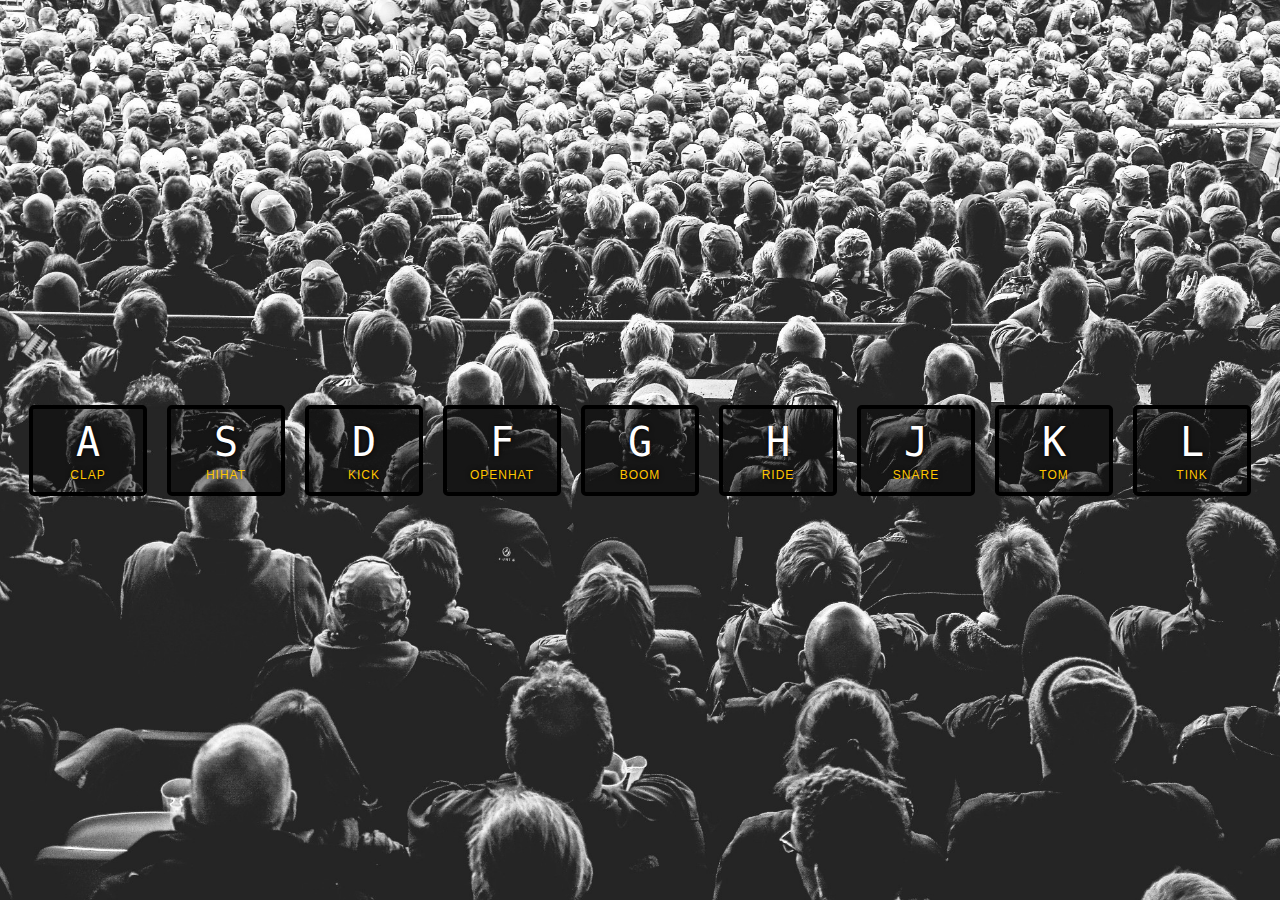
<file: 01.JSDrumKit/index.html>
<!DOCTYPE html>
<html lang="en">
	<head>
		<meta charset="UTF-8" />
		<meta name="viewport" content="width=device-width, initial-scale=1.0" />
		<title>JSDrumKit</title>
		<link rel="stylesheet" href="style.css" />
	</head>
	<body>
		<div class="keys">
			<div data-key="KeyA" class="key">
				<kbd>A</kbd>
				<span class="sound">clap</span>
			</div>
			<div data-key="KeyS" class="key">
				<kbd>S</kbd>
				<span class="sound">hihat</span>
			</div>
			<div data-key="KeyD" class="key">
				<kbd>D</kbd>
				<span class="sound">kick</span>
			</div>
			<div data-key="KeyF" class="key">
				<kbd>F</kbd>
				<span class="sound">openhat</span>
			</div>
			<div data-key="KeyG" class="key">
				<kbd>G</kbd>
				<span class="sound">boom</span>
			</div>
			<div data-key="KeyH" class="key">
				<kbd>H</kbd>
				<span class="sound">ride</span>
			</div>
			<div data-key="KeyJ" class="key">
				<kbd>J</kbd>
				<span class="sound">snare</span>
			</div>
			<div data-key="KeyK" class="key">
				<kbd>K</kbd>
				<span class="sound">tom</span>
			</div>
			<div data-key="KeyL" class="key">
				<kbd>L</kbd>
				<span class="sound">tink</span>
			</div>
		</div>

		<audio data-key="KeyA" src="audios/clap.wav"></audio>
		<audio data-key="KeyS" src="audios/hihat.wav"></audio>
		<audio data-key="KeyD" src="audios/kick.wav"></audio>
		<audio data-key="KeyF" src="audios/openhat.wav"></audio>
		<audio data-key="KeyG" src="audios/boom.wav"></audio>
		<audio data-key="KeyH" src="audios/ride.wav"></audio>
		<audio data-key="KeyJ" src="audios/snare.wav"></audio>
		<audio data-key="KeyK" src="audios/tom.wav"></audio>
		<audio data-key="KeyL" src="audios/tink.wav"></audio>
	</body>
	<script src="script.js"></script>
</html>
</file>
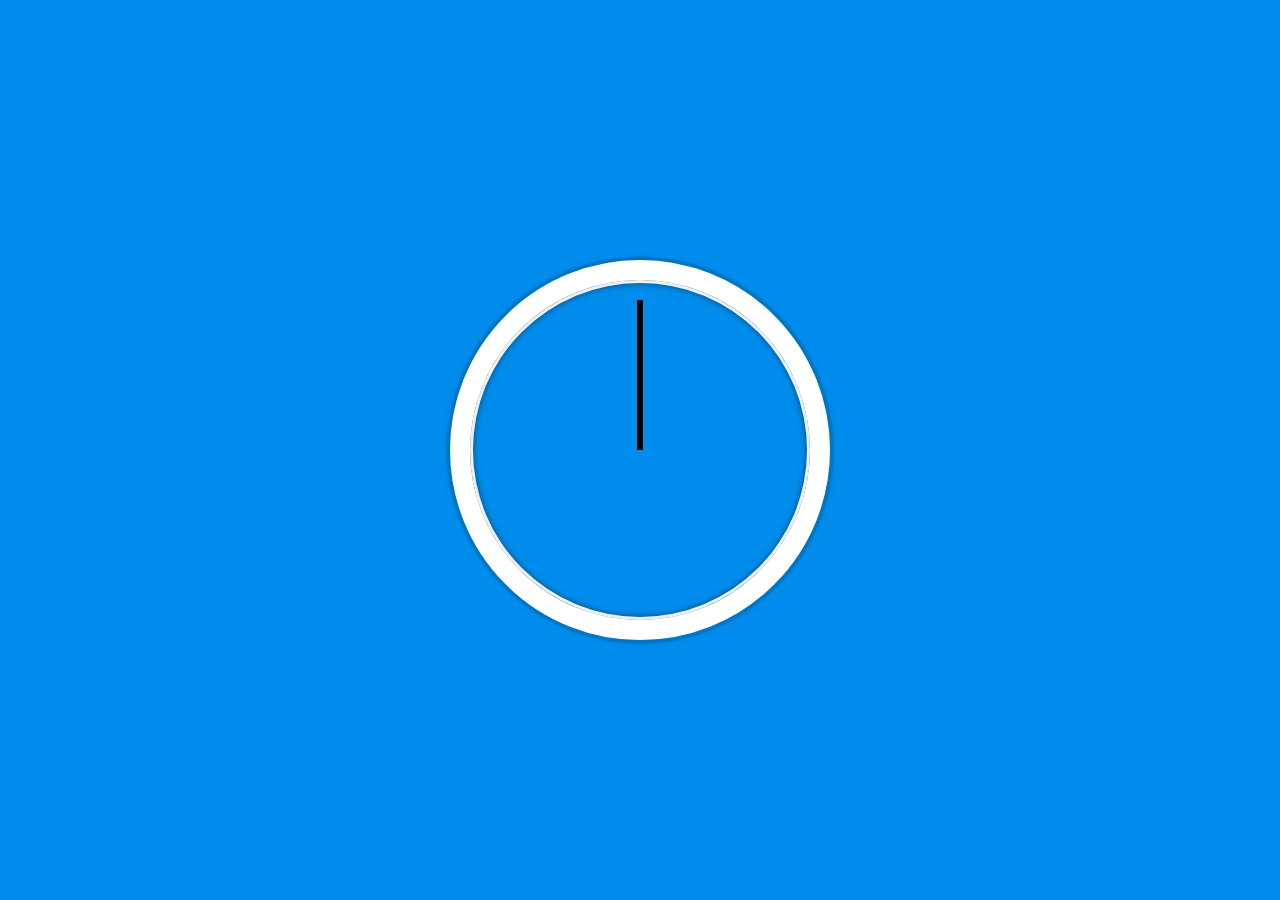
<file: 02.JS&CSSClock/index.html>
<!DOCTYPE html>
<html lang="en">
	<head>
		<meta charset="UTF-8" />
		<meta name="viewport" content="width=device-width, initial-scale=1.0" />
		<title>JS&CSSClock</title>
		<link rel="stylesheet" href="style.css" />
	</head>
	<body>
		<div class="clock">
			<div class="clock-face">
				<div class="hand hour-hand"></div>
				<div class="hand min-hand"></div>
				<div class="hand second-hand"></div>
			</div>
		</div>
	</body>
	<script src="script.js"></script>
</html>
</file>
<file: 01.JSDrumKit/style.css>
html {
	font-size: 10px;
	background: url('./background.jpg') bottom center;
	background-size: cover;
}

body,
html {
	margin: 0;
	padding: 0;
	font-family: sans-serif;
}

.keys {
	display: flex;
	flex: 1;
	min-height: 100vh;
	align-items: center;
	justify-content: center;
}

.key {
	border: 0.4rem solid black;
	border-radius: 0.5rem;
	margin: 1rem;
	font-size: 1.5rem;
	padding: 1rem 0.5rem;
	transition: all 0.07s ease;
	width: 10rem;
	text-align: center;
	color: white;
	background: rgba(0, 0, 0, 0.4);
	text-shadow: 0 0 0.5rem black;
}

.playing {
	transform: scale(1.1);
	border-color: #ffc600;
	box-shadow: 0 0 1rem #ffc600;
}

kbd {
	display: block;
	font-size: 4rem;
}

.sound {
	font-size: 1.2rem;
	text-transform: uppercase;
	letter-spacing: 0.1rem;
	color: #ffc600;
}
</file>
<file: 02.JS&CSSClock/style.css>
html {
	background: #018ded url(https://unsplash.it/1500/1000?image=881&blur=5);
	background-size: cover;
	font-family: 'helvetica neue';
	text-align: center;
	font-size: 10px;
}

body {
	margin: 0;
	font-size: 2rem;
	display: flex;
	flex: 1;
	min-height: 100vh;
	align-items: center;
}

.clock {
	width: 30rem;
	height: 30rem;
	border: 20px solid white;
	border-radius: 50%;
	margin: 50px auto;
	position: relative;
	padding: 2rem;
	box-shadow: 0 0 0 4px rgba(0, 0, 0, 0.1), inset 0 0 0 3px #efefef,
		inset 0 0 10px black, 0 0 10px rgba(0, 0, 0, 0.2);
}

.clock-face {
	position: relative;
	width: 100%;
	height: 100%;
	transform: translateY(-3px); /* account for the height of the clock hands */
}

.hand {
	width: 50%;
	height: 6px;
	background: black;
	position: absolute;
	top: 50%;
    transform-origin: 100%;
    transform: rotate(90deg);
    transition: all 0.3sec;
    transition-timing-function: ease-in-out;
}
</file>
